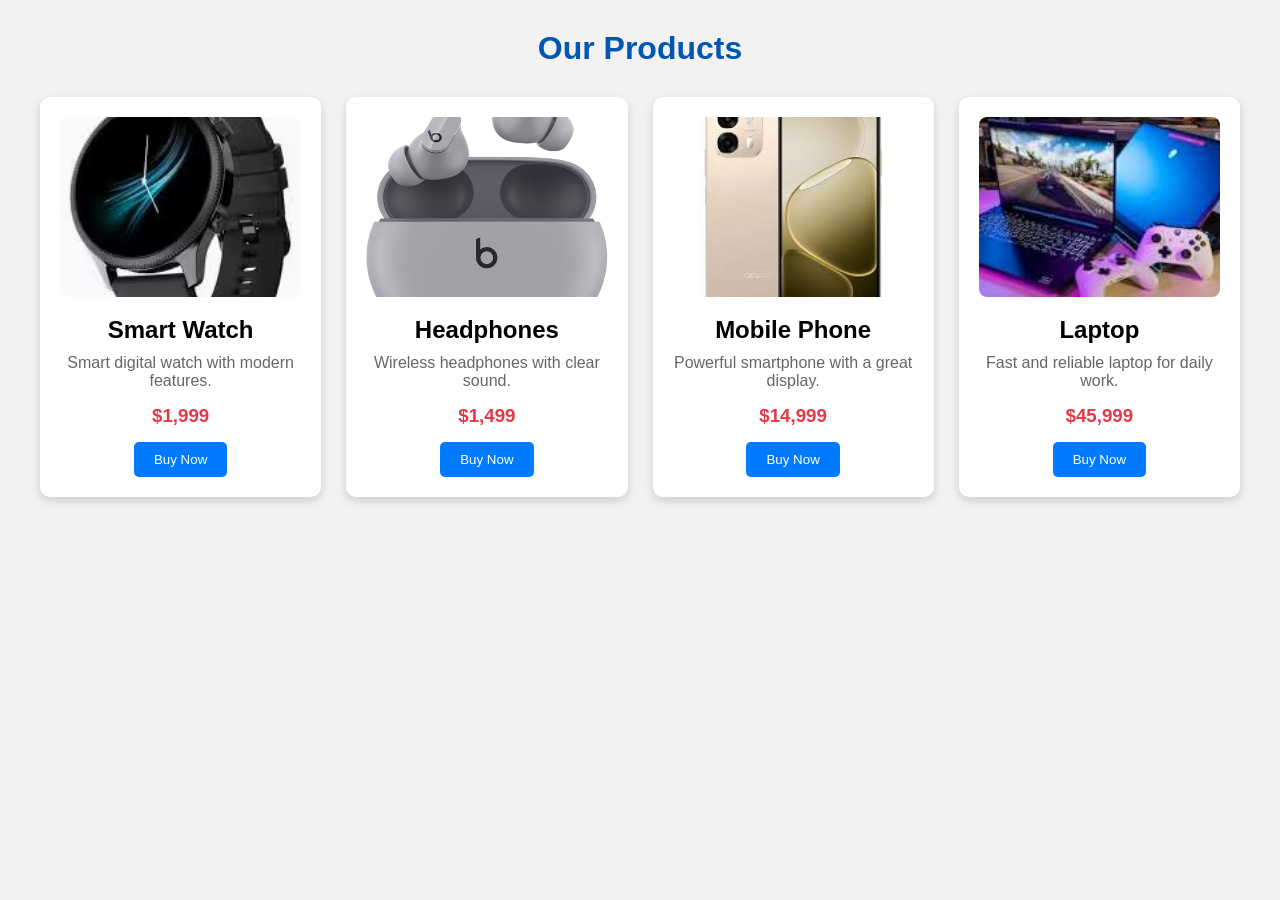
<file: index.html>
<!DOCTYPE html>
<html lang="en">
<head>
    <meta charset="UTF-8">
    <meta name="viewport" content="width=device-width, initial-scale=1.0">
    <title>Product Cards</title>
    <link rel="stylesheet" href="task.css">
</head>
<body>

    <h1>Our Products</h1>

    <div class="product-container">

        <div class="card">
            <img src="download.avif" alt="Smart Watch">
            <h2>Smart Watch</h2>
            <p>Smart digital watch with modern features.</p>
            <h3>$1,999</h3>
            <button>Buy Now</button>
        </div>

        <div class="card">
            <img src="41m81cYUgpL._AC_UF1000,1000_QL80_.jpg" alt="Headphones">
            <h2>Headphones</h2>
            <p>Wireless headphones with clear sound.</p>
            <h3>$1,499</h3>
            <button>Buy Now</button>
        </div>

        <div class="card">
            <img src="download (1).jpg" alt="Mobile Phone">
            <h2>Mobile Phone</h2>
            <p>Powerful smartphone with a great display.</p>
            <h3>$14,999</h3>
            <button>Buy Now</button>
        </div>

        <div class="card">
            <img src="download (2).jpg" alt="Laptop">
            <h2>Laptop</h2>
            <p>Fast and reliable laptop for daily work.</p>
            <h3>$45,999</h3>
            <button>Buy Now</button>
        </div>

    </div>

</body>
</html>
</file>
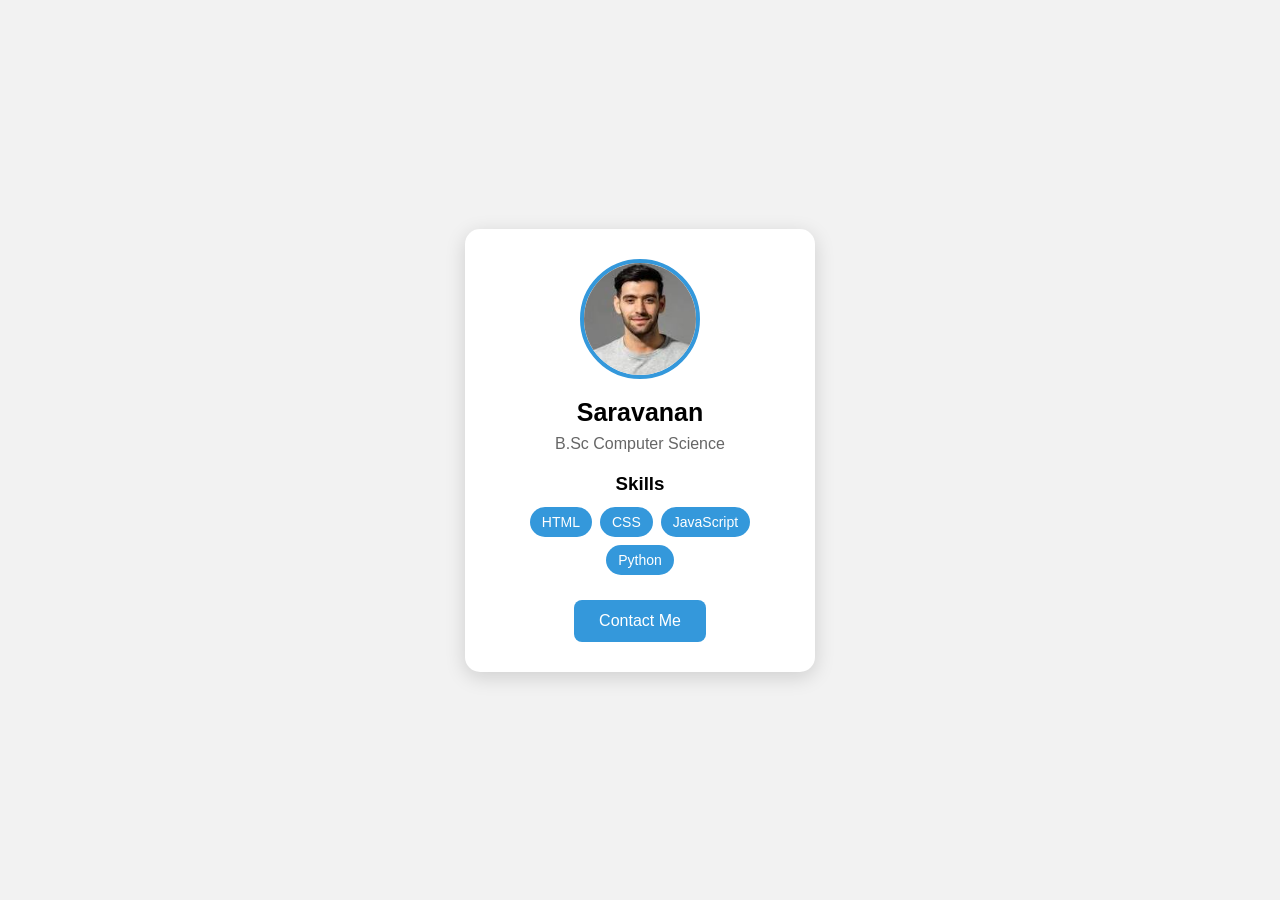
<file: tas.html>
<!DOCTYPE html>
<html lang="en">
<head>
    <meta charset="UTF-8">
    <meta name="viewport" content="width=device-width, initial-scale=1.0">
    <title>Student Profile Card</title>
    <link rel="stylesheet" href="style.css">
</head>
<body>

    <div class="container">

        <div class="profile-card">

            <img src="download.jpg" alt="Student Profile" class="profile-img">

            <h2>Saravanan</h2>

            <p class="department">B.Sc Computer Science</p>

            <h3>Skills</h3>

            <div class="skills">
                <span>HTML</span>
                <span>CSS</span>
                <span>JavaScript</span>
                <span>Python</span>
            </div>

            <button>Contact Me</button>

        </div>

    </div>

</body>
</html>
</file>
<file: task.css>
* {
    margin: 0;
    padding: 0;
    box-sizing: border-box;
}

body {
    font-family: Arial, sans-serif;
    background-color: #f2f2f2;
    padding: 30px;
}

h1 {
    text-align: center;
    margin-bottom: 30px;
    color:#0056b3;
}


.product-container {
    display: grid;
    grid-template-columns: repeat(4, 1fr);
    gap: 25px;
    max-width: 1200px;
    margin: auto;
}


.card {
    background-color: white;
    padding: 20px;
    text-align: center;
    border-radius: 10px;
    box-shadow: 0 4px 10px rgba(0, 0, 0, 0.15);

    
    transition: transform 0.3s ease, box-shadow 0.3s ease;
}

.card:hover {
    transform: translateY(-10px);
    box-shadow: 0 8px 20px rgba(0, 0, 0, 0.25);
}

.card img {
    width: 100%;
    max-width: 250px;
    height: 180px;
    object-fit: cover;
    border-radius: 8px;
}

.card h2 {
    margin: 15px 0 10px;
}

.card p {
    color: #666;
    margin-bottom: 15px;
}

.card h3 {
    color: #e63946;
    margin-bottom: 15px;
}

.card button {
    background-color: #007bff;
    color: white;
    border: none;
    padding: 10px 20px;
    border-radius: 5px;
    cursor: pointer;
}

.card button:hover {
    background-color: #0056b3;
}


@media (max-width: 900px) {
    .product-container {
        grid-template-columns: repeat(2, 1fr);
    }
}

@media (max-width: 600px) {
    .product-container {
        grid-template-columns: 1fr;
    }
}
</file>
<file: style.css>
* {
    margin: 0;
    padding: 0;
    box-sizing: border-box;
}

body {
    font-family: Arial, sans-serif;
    background-color: #f2f2f2;
}


.container {
    min-height: 100vh;
    display: flex;
    justify-content: center;
    align-items: center;
    padding: 20px;
}

.profile-card {
    width: 350px;
    background-color: white;
    padding: 30px;
    text-align: center;
    border-radius: 15px;
    box-shadow: 0 5px 20px rgba(0, 0, 0, 0.15);

    transition: 0.3s;
}


.profile-card:hover {
    transform: translateY(-10px);
    box-shadow: 0 10px 30px rgba(0, 0, 0, 0.25);
}

.profile-img {
    width: 120px;
    height: 120px;
    border-radius: 50%;
    object-fit: cover;
    border: 4px solid #3498db;
}

h2 {
    margin-top: 15px;
    font-size: 25px;
}

.department {
    margin: 8px 0 20px;
    color: #666;
}

h3 {
    margin-bottom: 12px;
}

.skills {
    display: flex;
    justify-content: center;
    flex-wrap: wrap;
    gap: 8px;
}

.skills span {
    background-color: #3498db;
    color: white;
    padding: 7px 12px;
    border-radius: 20px;
    font-size: 14px;
}

button {
    margin-top: 25px;
    padding: 12px 25px;
    border: none;
    border-radius: 8px;
    background-color: #3498db;
    color: white;
    font-size: 16px;
    cursor: pointer;
    transition: 0.3s;
}

button:hover {
    background-color: #217dbb;
}


@media (max-width: 500px) {

    .profile-card {
        width: 100%;
        max-width: 320px;
        padding: 25px 20px;
    }

    .profile-img {
        width: 100px;
        height: 100px;
    }

    h2 {
        font-size: 22px;
    }

    .skills span {
        font-size: 13px;
    }
}
</file>
